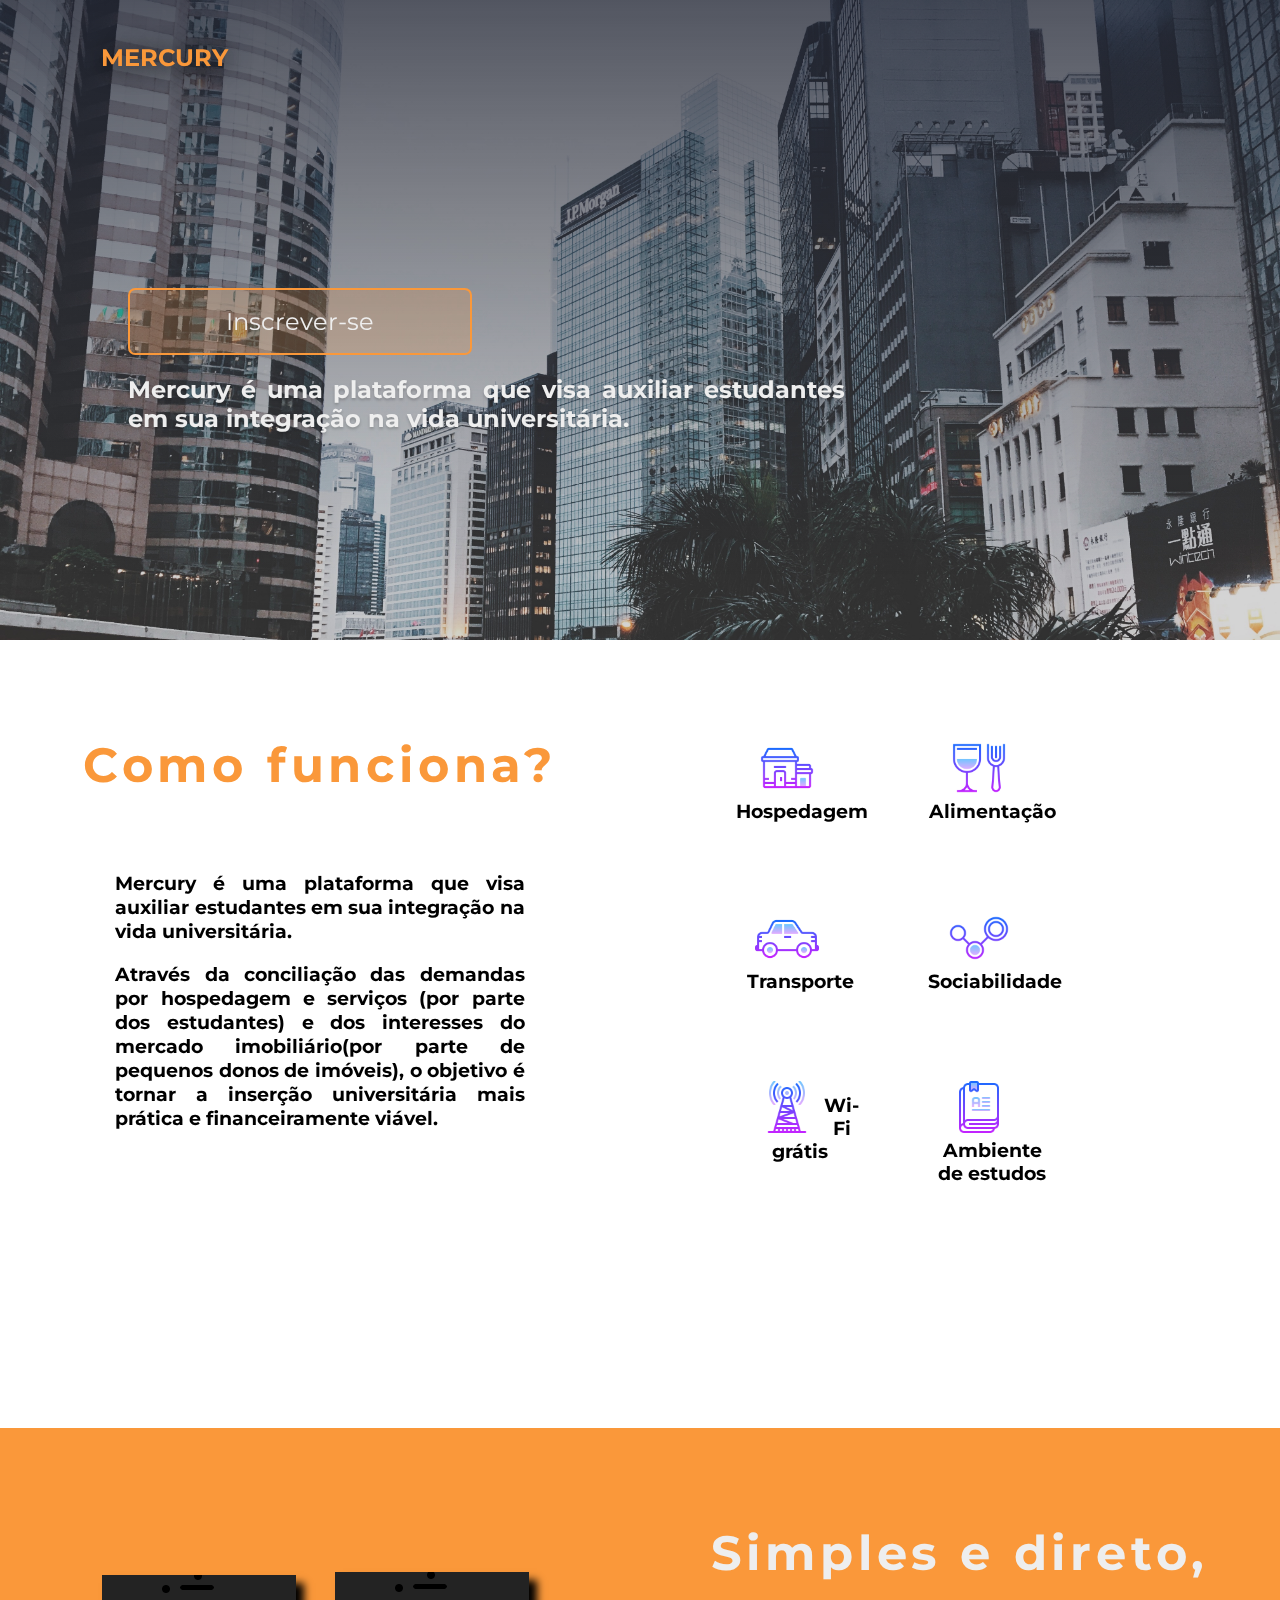
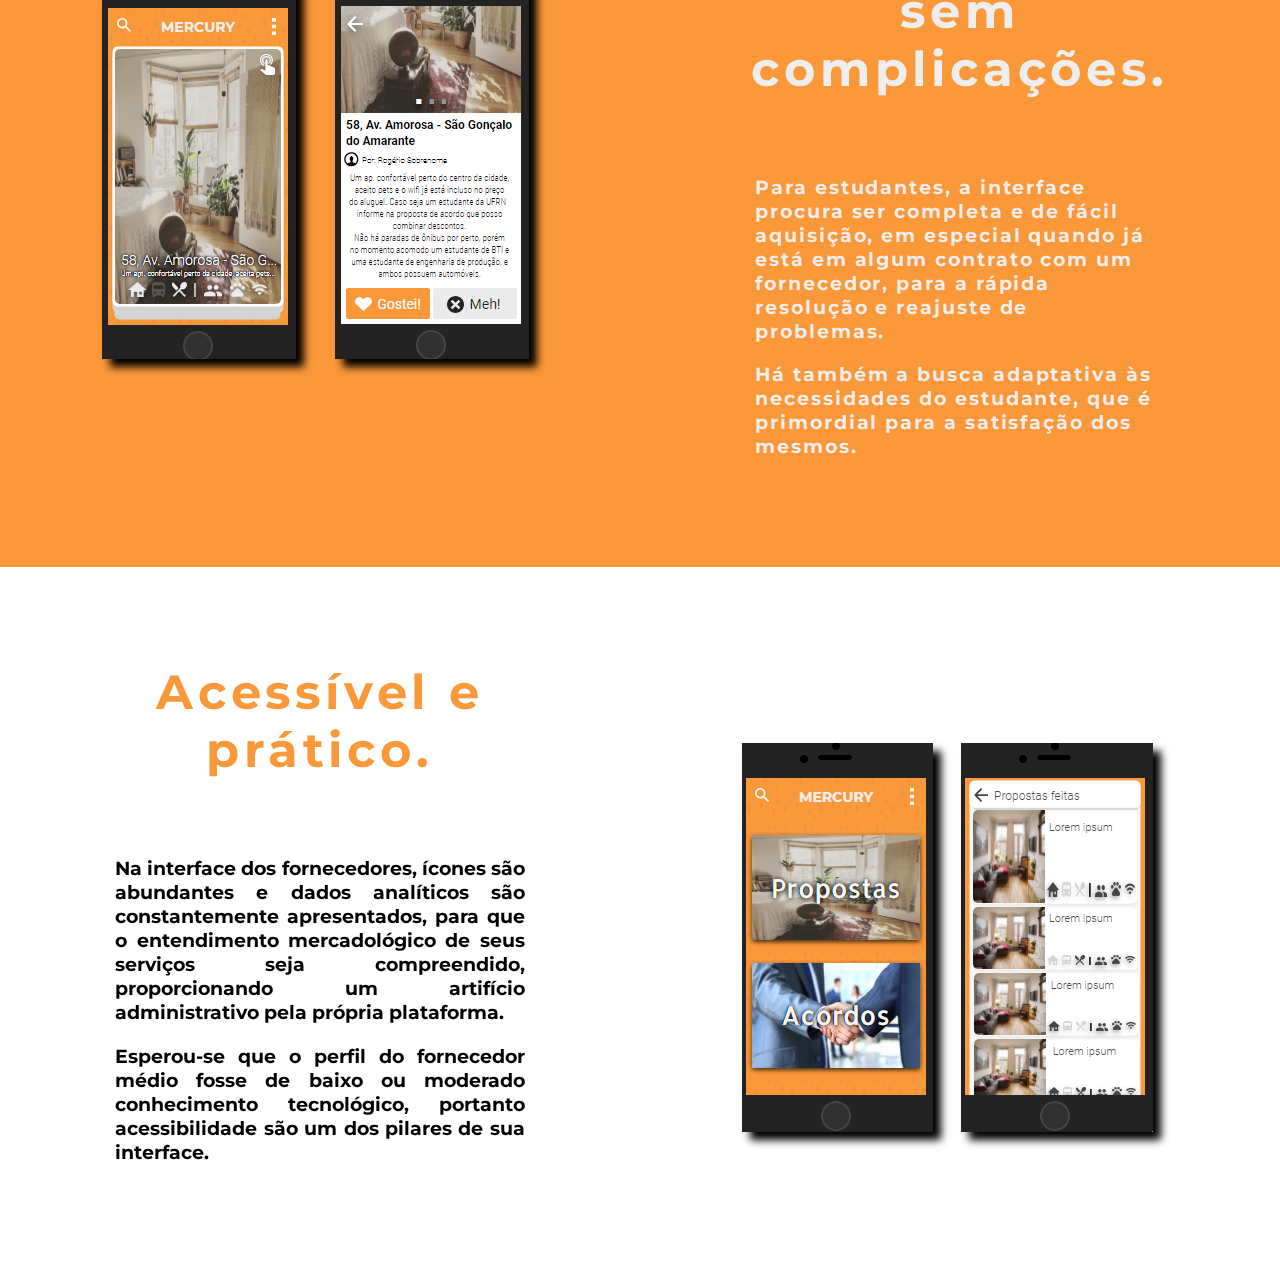
<file: index.html>
<!DOCTYPE html>
<html>
	<head>
		<meta charset="utf-8"/>
		<title>Mercury</title>
		<link rel="stylesheet" href="css/index.css">
		<link href="https://fonts.googleapis.com/css?family=Montserrat:300" rel="stylesheet">
	</head>
	<body>
		<header>
			<h1>MERCURY</h1>
			<div class="promo">
				<button>Inscrever-se</button>
				<h2>
					Mercury é uma plataforma que visa auxiliar estudantes em sua integração na vida universitária.
				</h2>
			</div>
		</header>
			<section>
				<h1>Como funciona?</h1>
				<div class="desc">
					<p>Mercury é uma plataforma que visa auxiliar estudantes em sua integração na vida universitária.</p>
					
					<p>Através da conciliação das demandas por hospedagem e serviços (por parte dos estudantes) e dos
						interesses do mercado imobiliário(por parte de pequenos donos de imóveis), o objetivo é tornar a
						inserção universitária mais prática e financeiramente viável.</p>
						
					<!--<p>O propósito do Mercury fora aplicar o conhecimento adquirido ao longo do curso técnico-integrado
						de Informática para Internet do IFRN numa perspectiva mercadológica e prática. Visto que os
						integrantes são pré-universitários, o projeto tenta atuar como uma voz que procura instigar
						os indivíduos a atuar nas áreas que conhecem para propor soluções à problemas que conhecem.</p>-->
				</div>
			</section>

			<section>
				<div class="item">
					<img src="img/hospedagem.png"/><h3>Hospedagem</h3>
				</div>
				<div class="item">
					<img src="img//alimentação.png"/><h3>Alimentação</h3>
				</div>
				<div class="item">
					<img src="img//transporte.png"/><h3>Transporte</h3>
				</div>
				<div class="item">
					<img src="img//social.png"/><h3>Sociabilidade</h3>
				</div>
				<div class="item">
					<img src="img//wi-fi.png"/><h3>Wi-Fi grátis</h3>
				</div>
				<div class="item">
					<img src="img//estudos.png"/><h3>Ambiente de estudos</h3>
				</div>
			</section>

			<div class="laranja">
				<section>
					<img src="img//students-frontpage.png"/><img src="img//students-search.png"/>
				</section>
				<section>
					<h1>Simples e direto, sem complicações.</h1>
					<div class="desc">
						<p>Para estudantes, a interface procura ser completa e de 
							fácil aquisição, em especial quando já está em algum contrato 
							com um fornecedor, para a rápida resolução e reajuste de 
							problemas.</p>

						<p>Há também a busca adaptativa às necessidades do 
							estudante, que é primordial para a satisfação dos mesmos.</p>
					</div>
				</section>
			</div>
			<section>
				<h1>Acessível e prático.</h1>
				<div class="desc">
					<p>Na interface dos fornecedores, ícones são abundantes e dados analíticos são constantemente
						apresentados, para que o entendimento mercadológico de seus serviços seja compreendido,
						proporcionando um artifício administrativo pela própria plataforma.</p>
					
					<p>Esperou-se que o perfil
						do fornecedor médio fosse de baixo ou moderado conhecimento tecnológico, portanto acessibilidade
						são um dos pilares de sua interface.</p>
				</div>
			</section>

			<section>
				<img src="img/realestate-frontpage.png" style="margin: 7em 0 0 2.4em; max-width: 40%; box-shadow: 0.5em 0.5em 0.5em #000;"/>
				<img src="img/realestate-propositions.png" style="margin: 7em 0 0 1.4em; max-width: 40%; box-shadow: 0.5em 0.5em 0.5em #000;"/>
			</section>
	</body>
</html>
</file>
<file: css/index.css>
html, body {
	margin: 0;
	height: auto;
	font-family: Montserrat, sans-serif;
}

header {
	position: relative;
	display: flex;
	flex-wrap: wrap;
	justify-content: left;
	align-items: flex-start;
	align-content: flex-start;
	height: 50vw;
	overflow: hidden;
	color: #eee;
}

header:after {
	content: "";
	width: 100%;
	height: 90%;
	position: absolute;
	top: 0;
	left: 0;
	z-index: -1;
	background: linear-gradient(to top, rgba(0,0,0,0) 0%, rgba(27, 32, 48, 0.7) 100%)
}

header:before {
	content: "";
	width: 100%;
	height: 100%;
	position: absolute;
	top: 0;
	left: 0;
		backface-visibility: hidden;
		transform: translateZ(0) scale(1, 1);
	background: url("../img/hong-kong.jpg") top center no-repeat;
	background-size: cover;
	background-attachment: fixed;
	animation: grow 60s linear 10ms infinite;
	transition: all 0.2s ease-in-out;
	z-index: -2;
}

header h1 {
	display: block;
	color: #fa983a;
	font-weight: bold;
	font-size: 1.5em;
	text-shadow: 0.1em 0.1em 1em #000;
	margin: 1.8em 2em 1em 4.2em;
	float: left;
}

/*header ol li {
	display: block;
	color: #fa983a;
	font-weight: bold;
	font-size: 1.5em;
	text-shadow: 0.1em 0.1em 1em #000;
	margin: 1.8em 2em 1em 0em;
	float: left;
}*/

header ol {
	margin: 0em 0em 0em 5.5em;
}

.promo {
	width: 100%;
  	padding: 15% 10% 0 10%;
	text-align: left;
  	text-shadow: 0 2px 3px rgba(0, 0, 0, 0.2)
}

button {
	background-color: #fa973a33;
	border: 0.1em solid #fa983a;
	border-radius: 0.3em;
	color: inherit;
	font-family: inherit;
	font-size: 1.5em;
	padding: 0.7em 4em;
	display: inline-block;
	transition-duration: 0.4s;
	cursor: pointer;
}

button:hover {
	background-color: #fa983a70;
}

header h2{
	text-align: justify;
	max-width: 70%;
}

.desc {
	padding: 5% 10%;
	font-weight: bold;
	max-height: 100%;
	font-size: 1.2em;
	text-align: justify;
}

section {
	padding: 5% 5%;
	float: left;
	width: 40%;
	height: auto;
	font-weight: bold;
	text-align: justify;
	align-content: center;
}

section h1 {
	font-size: 3em;
	letter-spacing: 0.1em;
	text-align: center;
	color: #fa983a;
}

.laranja {
	margin-top: 8em;
	height: auto;
	width: 100%;
	float:left;
	color: #eee;
	background-color: #fa983a;
}

.laranja p {
	letter-spacing: 0.1em;
	text-align: left;
}

.laranja h1 {
	font-size: 3em;
	letter-spacing: 0.1em;
	text-align: center;
	color: #eee;
}

.laranja img {
	margin: 5em 0 0 2.4em;
	max-width: 40%;
	box-shadow: 0.5em 0.5em 0.5em #000;
}

.item {
	position: relative;
	width: 25%;
	float: left;
	padding: 2em 2em;
}

.item h3 {
	text-align: center;
}

.item img {
	float: left;
	margin-left: 15%;
	max-width: 4em;
}

@keyframes grow {
	0% {transform: scale(1)}
	50% {transform: scale(1.2)}
}
</file>
